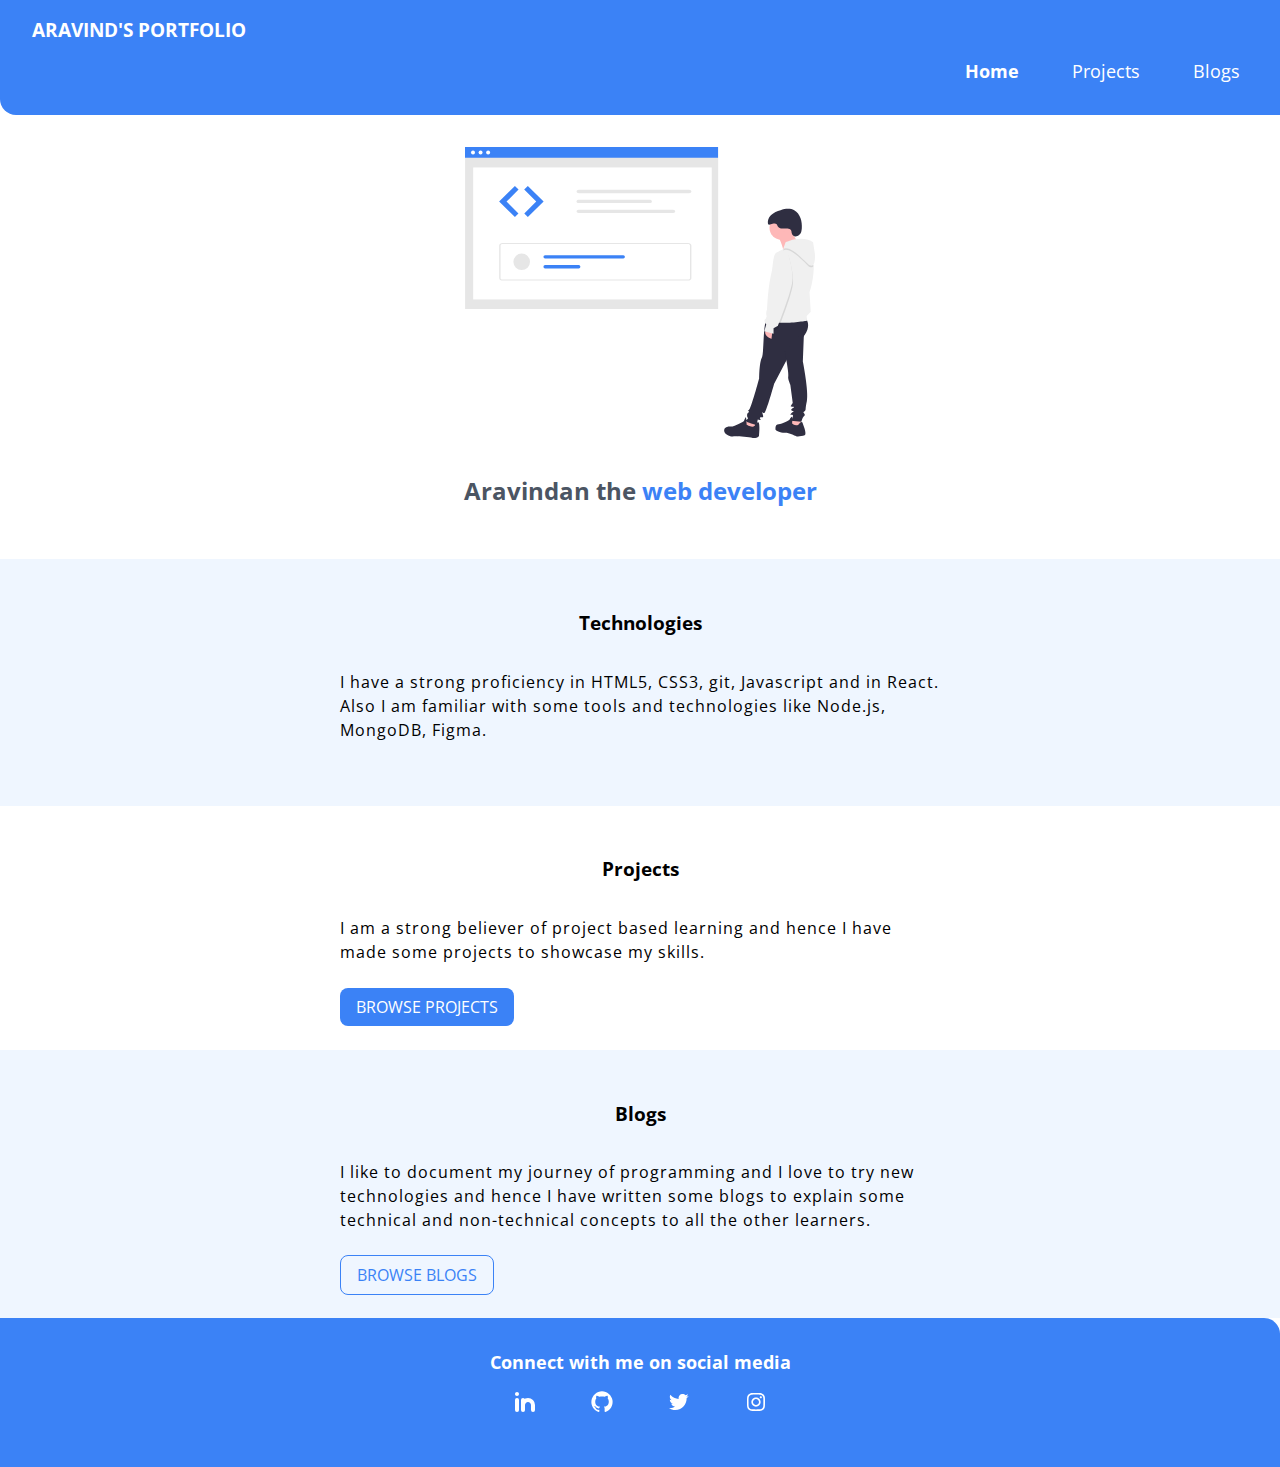
<file: index.html>
<!DOCTYPE html>
<html lang="en">
  <head>
    <meta charset="UTF-8" />
    <meta name="viewport" content="width=device-width, initial-scale=1" />
    <link rel="shortcut icon" href="/favicon.png" type="image/x-icon" />
    <title>Home | Aravindan</title>
    <link rel="stylesheet" href="/styles.css" />
  </head>
  <body>
    <nav class="navigation container">
      <div class="nav-brand">
        <a class="link" href="/">ARAVIND'S PORTFOLIO</a>
      </div>
      <ul class="list-non-bullet nav-pills">
        <li class="list-item-inline">
          <a class="link link-active" href="/">Home</a>
        </li>
        <li class="list-item-inline">
          <a class="link" href="/projects.html">Projects</a>
        </li>
        <li class="list-item-inline">
          <a class="link" href="/blogs.html">Blogs</a>
        </li>
      </ul>
    </nav>
    <header class="hero">
      <img class="hero-img" src="/images/header.svg" alt="an image" />
      <h2 class="hero-heading">
        Aravindan the <span class="heading-inverted">web developer</span>
      </h2>
    </header>

    <section class="section ow">
      <div class="container container-center">
        <h3>Technologies</h3>
        <p>
          I have a strong proficiency in HTML5, CSS3, git, Javascript and in
          React. Also I am familiar with some tools and technologies like
          Node.js, MongoDB, Figma.
        </p>
      </div>
    </section>
    <section class="section">
      <div class="container container-center">
        <h3>Projects</h3>
        <p>
          I am a strong believer of project based learning and hence I have made
          some projects to showcase my skills.
        </p>
        <a class="link link-primary" href="/projects.html">BROWSE PROJECTS</a>
      </div>
    </section>
    <section class="section ow">
      <div class="container container-center">
        <h3>Blogs</h3>
        <p>
          I like to document my journey of programming and I love to try new
          technologies and hence I have written some blogs to explain some
          technical and non-technical concepts to all the other learners.
        </p>
        <a class="link link-secondary" href="/blogs.html">BROWSE BLOGS</a>
      </div>
    </section>
    <footer class="footer">
      <div class="footer-header">Connect with me on social media</div>
      <ul class="social-links list-non-bullet">
        <li class="list-item-inline">
          <a class="link" href="https://www.linkedin.com/in/aravindan33/">
            <img src="/images/linkedin.svg" alt="Linkedin" />
          </a>
        </li>
        <li class="list-item-inline">
          <a class="link" href="https://github.com/Aravindan07">
            <img src="/images/github.svg" alt="Github" />
          </a>
        </li>
        <li class="list-item-inline">
          <a class="link" href="https://twitter.com/aravindan_33">
            <img src="/images/twitter.svg" alt="Twitter" />
          </a>
        </li>
        <li class="list-item-inline">
          <a class="link" href="https://www.instagram.com/i_m_aravind33/">
            <img src="/images/instagram.svg" alt="Instagram" />
          </a>
        </li>
      </ul>
    </footer>
  </body>
</html>
</file>
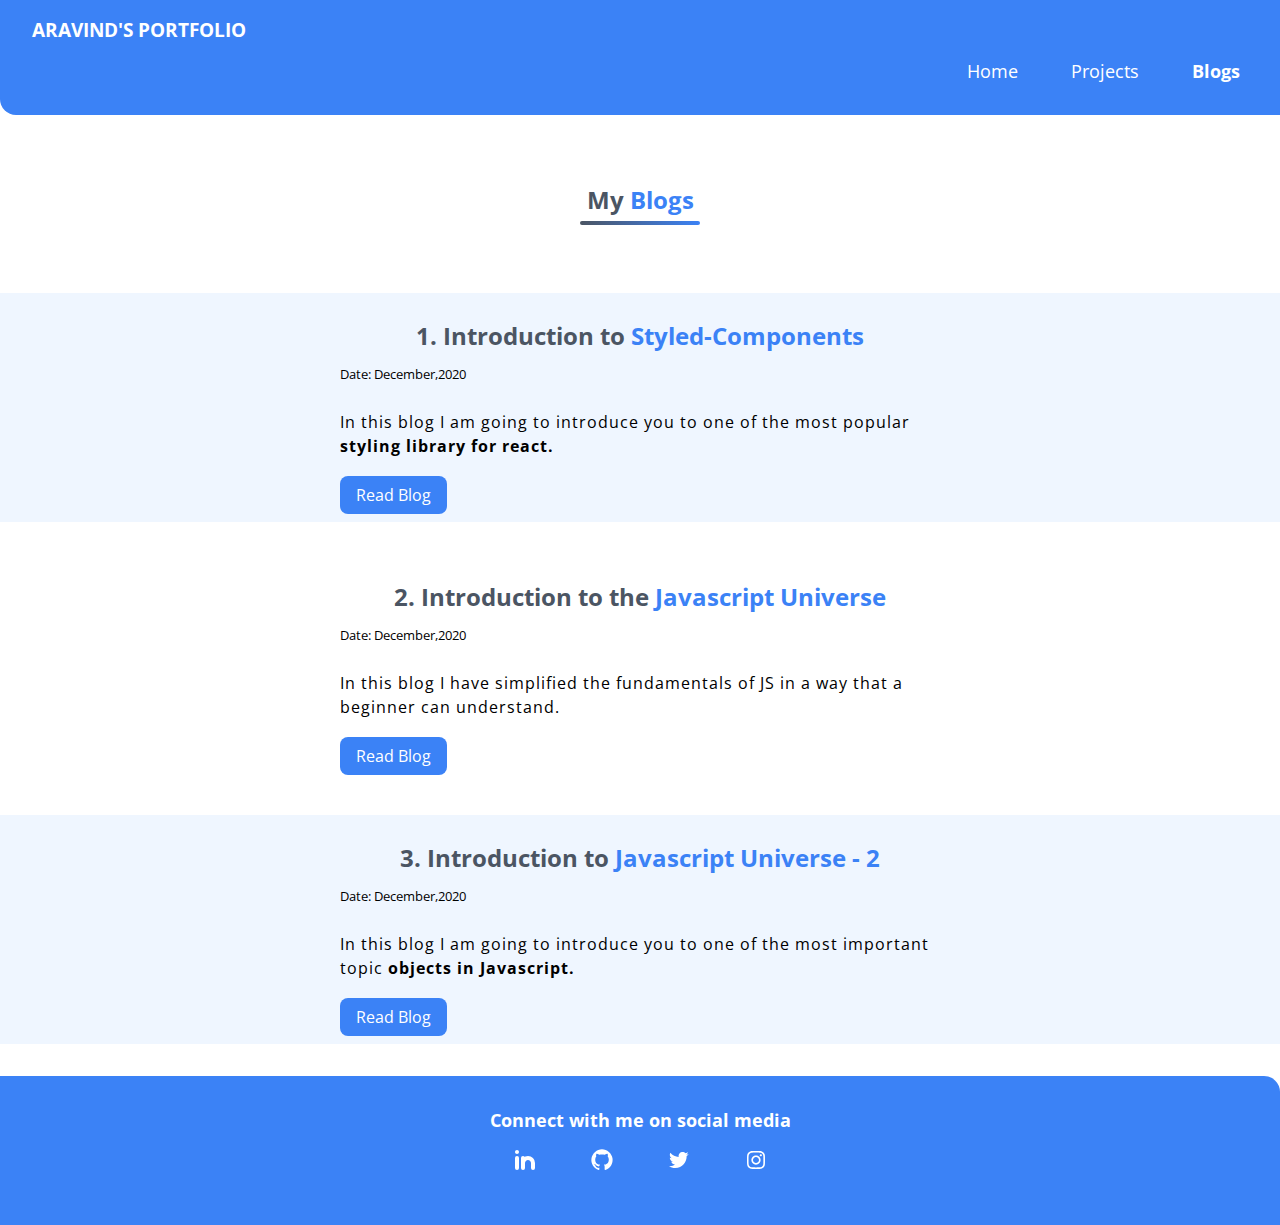
<file: blogs.html>
<!DOCTYPE html>
<html lang="en">
  <head>
    <meta charset="UTF-8" />
    <meta name="viewport" content="width=device-width, initial-scale=1" />
    <link rel="shortcut icon" href="/favicon.png" type="image/x-icon" />
    <title>Blogs | Aravindan</title>
    <link rel="stylesheet" href="/styles.css" />
  </head>
  <body>
    <nav class="navigation container">
      <div class="nav-brand">
        <a class="link" href="/">ARAVIND'S PORTFOLIO</a>
      </div>
      <ul class="list-non-bullet nav-pills">
        <li class="list-item-inline">
          <a class="link" href="/">Home</a>
        </li>
        <li class="list-item-inline">
          <a class="link" href="/projects.html">Projects</a>
        </li>
        <li class="list-item-inline">
          <a class="link link-active" href="/blogs.html">Blogs</a>
        </li>
      </ul>
    </nav>
    <header class="hero">
      <h2 class="hero-heading">
        My <span class="heading-inverted">Blogs</span>
        <div class="bottom-line-blogs"></div>
      </h2>
    </header>
    <ol>
      <div class="list-wrap ow">
        <div class="margin-tb center">
          <li>
            <h2 class="sub-heading">
              1. Introduction to <span>Styled-Components</span>
            </h2>
            <small>Date: December,2020</small>
            <p class="project-para">
              In this blog I am going to introduce you to one of the most
              popular <strong>styling library for react.</strong>
            </p>
            <a
              class="link link-primary"
              href="https://dev.to/aravindan07/introduction-to-styled-components-part-1-2j66"
              >Read Blog</a
            >
          </li>
        </div>
      </div>

      <div class="list-wrap">
        <div class="margin-tb center">
          <li>
            <h2 class="sub-heading">
              2. Introduction to the <span>Javascript Universe</span>
            </h2>
            <small>Date: December,2020</small>
            <p class="project-para">
              In this blog I have simplified the fundamentals of JS in a way
              that a beginner can understand.
            </p>
            <a
              class="link link-primary"
              href="https://dev.to/aravindan07/introduction-to-javascript-universe-3h"
              >Read Blog</a
            >
          </li>
        </div>
      </div>

      <div class="list-wrap ow">
        <div class="margin-tb center">
          <li>
            <h2 class="sub-heading">
              3. Introduction to <span>Javascript Universe - 2</span>
            </h2>
            <small>Date: December,2020</small>
            <p class="project-para">
              In this blog I am going to introduce you to one of the most
              important topic <strong>objects in Javascript.</strong>
            </p>
            <a
              class="link link-primary"
              href="https://dev.to/aravindan07/introduction-to-javascript-universe-part-2-1o1h"
              >Read Blog</a
            >
          </li>
        </div>
      </div>
    </ol>
    <footer class="footer">
      <div class="footer-header">Connect with me on social media</div>
      <ul class="social-links list-non-bullet">
        <li class="list-item-inline">
          <a class="link" href="https://www.linkedin.com/in/aravindan33/">
            <img src="/images/linkedin.svg" alt="Linkedin" />
          </a>
        </li>
        <li class="list-item-inline">
          <a class="link" href="https://github.com/Aravindan07">
            <img src="/images/github.svg" alt="Github" />
          </a>
        </li>
        <li class="list-item-inline">
          <a class="link" href="https://twitter.com/aravindan_33">
            <img src="/images/twitter.svg" alt="Twitter" />
          </a>
        </li>
        <li class="list-item-inline">
          <a class="link" href="https://www.instagram.com/i_m_aravind33/">
            <img src="/images/instagram.svg" alt="Instagram" />
          </a>
        </li>
      </ul>
    </footer>
  </body>
</html>
</file>
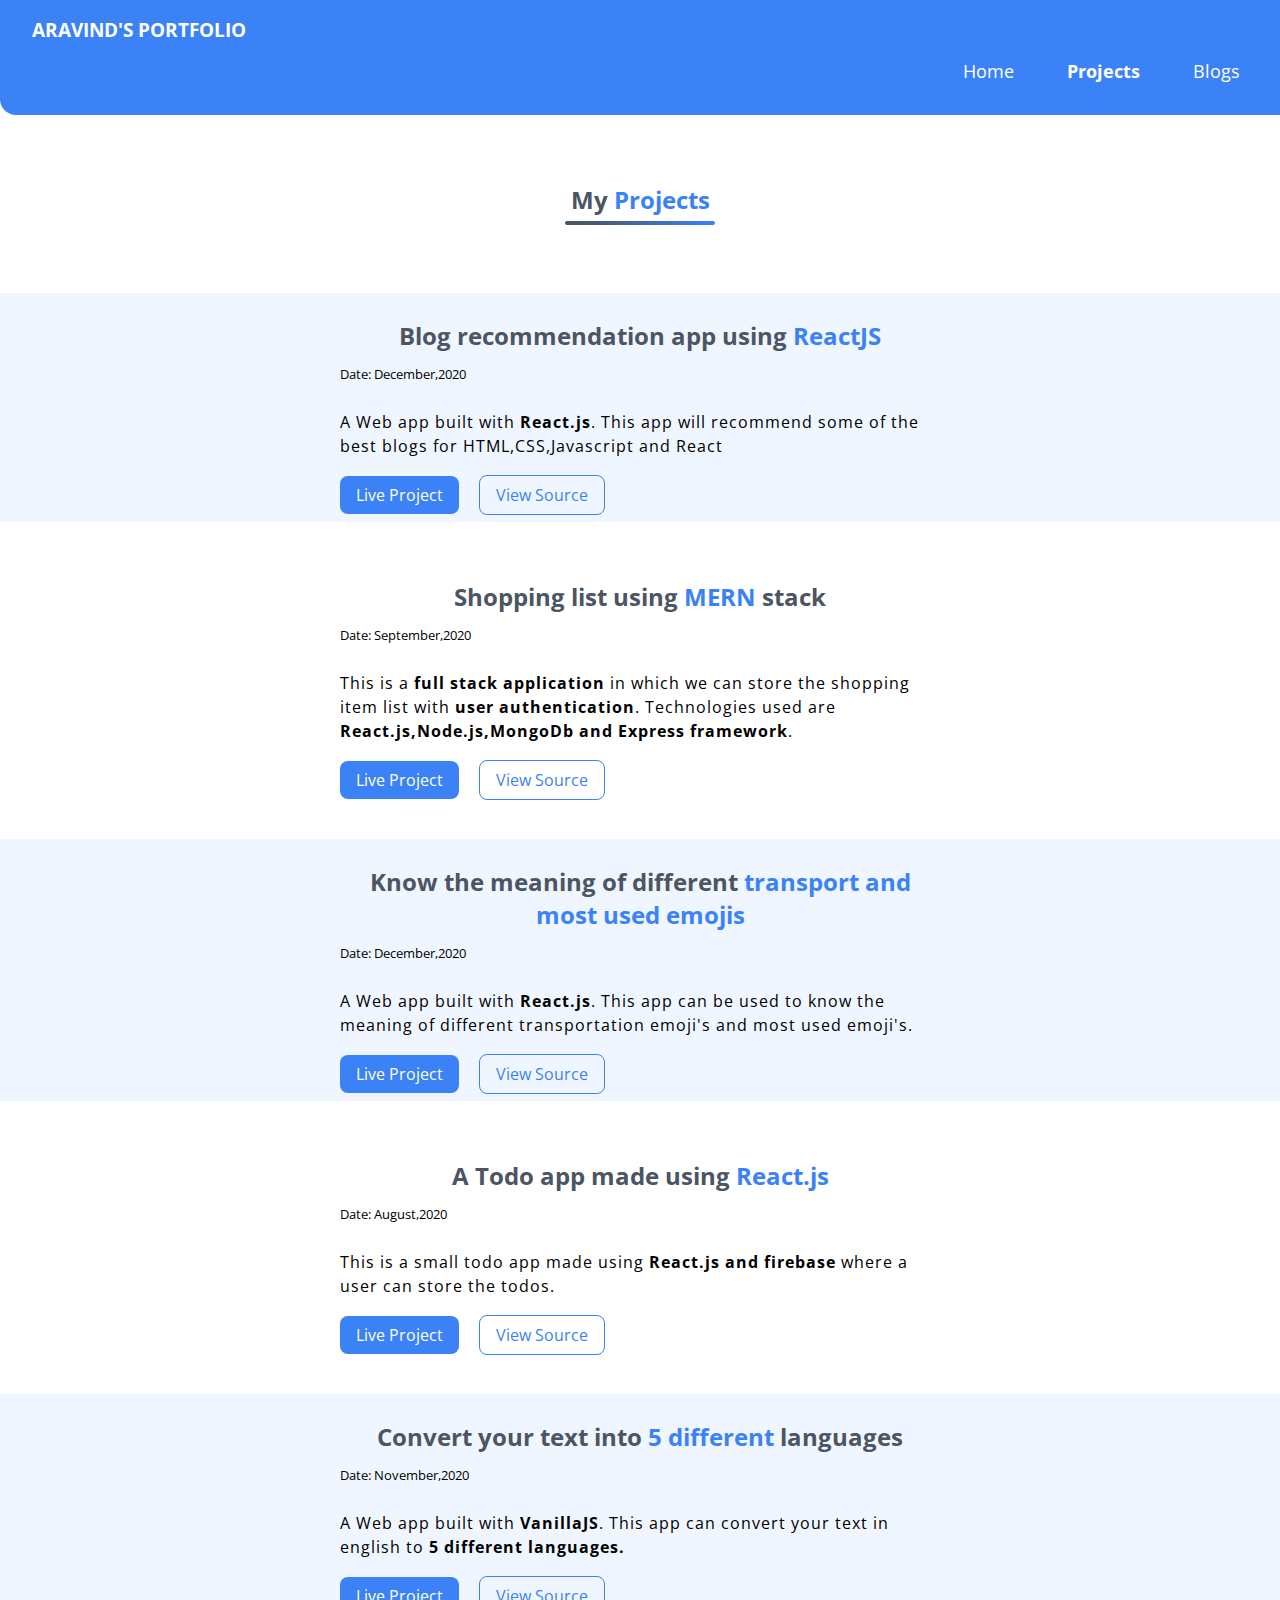
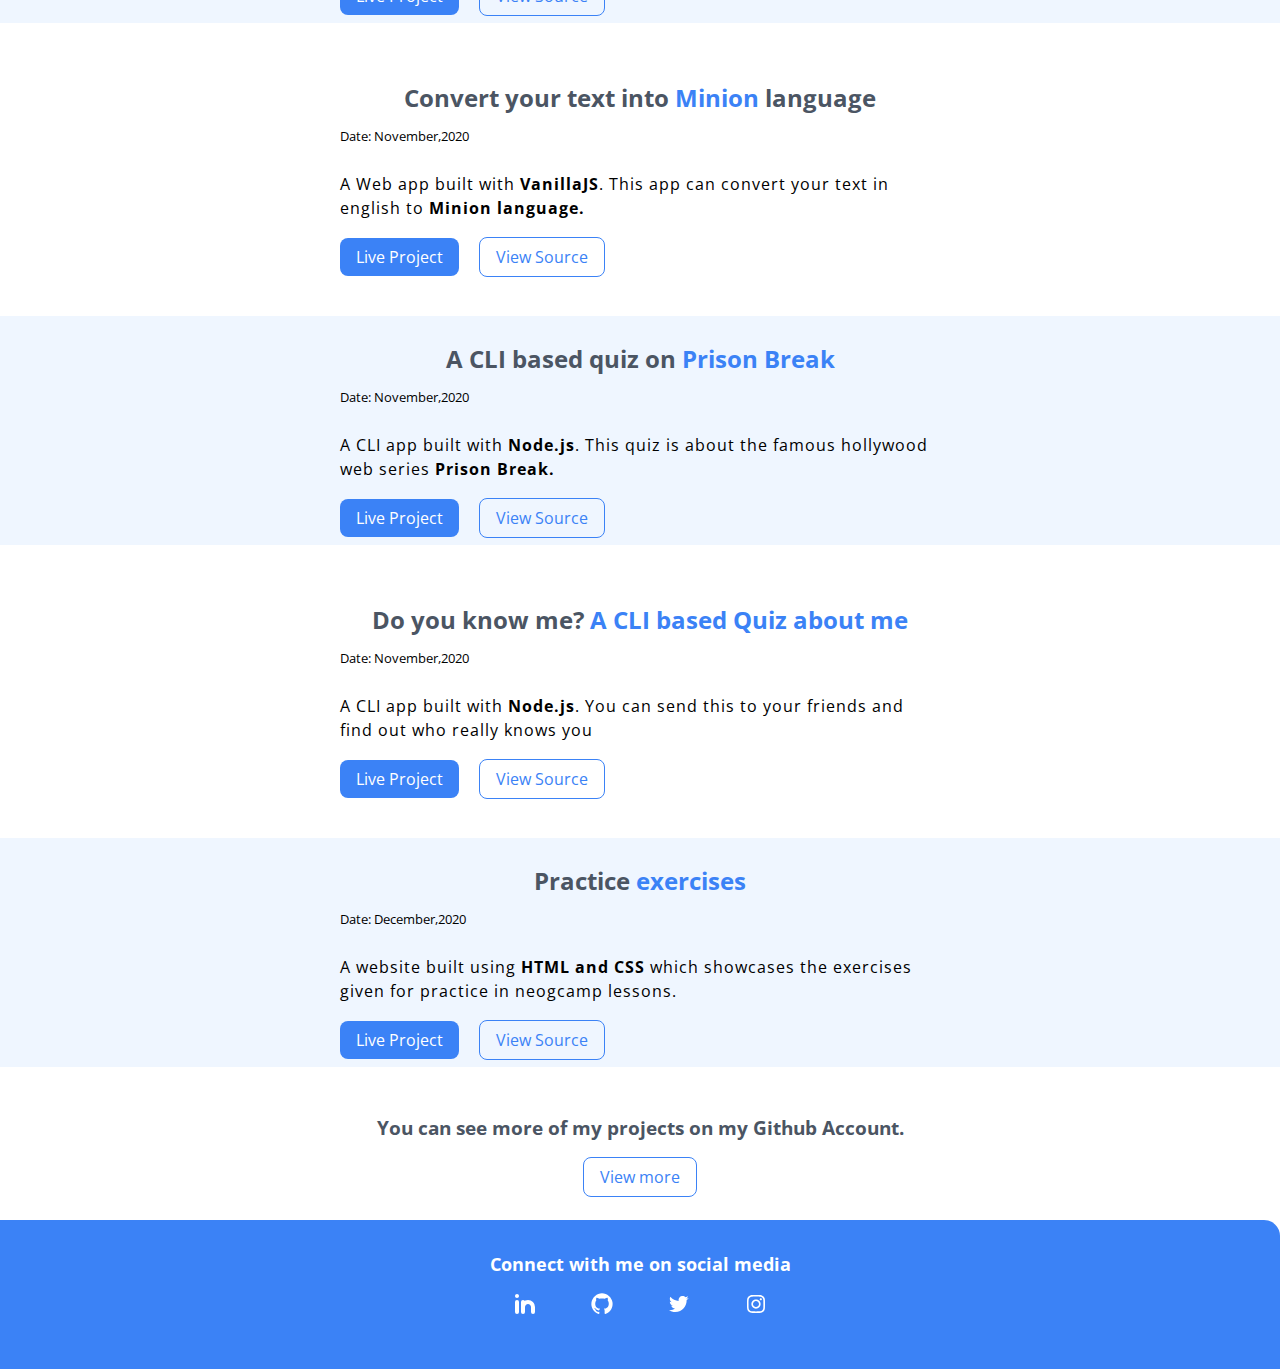
<file: projects.html>
<!DOCTYPE html>
<html lang="en">
  <head>
    <meta charset="UTF-8" />
    <meta name="viewport" content="width=device-width, initial-scale=1" />
    <link rel="shortcut icon" href="/favicon.png" type="image/x-icon" />
    <title>Projects | Aravindan</title>
    <link rel="stylesheet" href="/styles.css" />
  </head>
  <body>
    <nav class="navigation container">
      <div class="nav-brand">
        <a class="link" href="/">ARAVIND'S PORTFOLIO</a>
      </div>
      <ul class="list-non-bullet nav-pills">
        <li class="list-item-inline">
          <a class="link" href="/">Home</a>
        </li>
        <li class="list-item-inline">
          <a class="link link-active" href="/projects.html">Projects</a>
        </li>
        <li class="list-item-inline">
          <a class="link" href="/blogs.html">Blogs</a>
        </li>
      </ul>
    </nav>
    <header class="hero">
      <h2 class="hero-heading">
        My <span class="heading-inverted">Projects</span>
        <div class="bottom-line"></div>
      </h2>
    </header>
    <ol>
      <div class="list-wrap ow">
        <div class="margin-tb center">
          <li>
            <h2 class="sub-heading">
              Blog recommendation app using
              <span>ReactJS</span>
            </h2>
            <small>Date: December,2020</small>
            <p class="project-para">
              A Web app built with <strong>React.js</strong>. This app will
              recommend some of the best blogs for HTML,CSS,Javascript and React
            </p>
            <a
              class="link link-primary"
              href="https://blog-recommendation.netlify.app/ "
              >Live Project</a
            >
            <a
              class="link link-secondary"
              href="https://github.com/Aravindan07/best-blogs-react/"
              >View Source</a
            >
          </li>
        </div>
      </div>

      <div class="list-wrap">
        <div class="margin-tb center">
          <li>
            <h2 class="sub-heading">
              Shopping list using <span>MERN</span> stack
            </h2>
            <small>Date: September,2020</small>
            <p class="project-para">
              This is a <strong>full stack application</strong> in which we can
              store the shopping item list with
              <strong>user authentication</strong>. Technologies used are
              <strong>React.js,Node.js,MongoDb and Express framework</strong>.
            </p>
            <a
              class="link link-primary"
              href="https://aravind-shopping-list.herokuapp.com/"
              >Live Project</a
            >
            <a
              class="link link-secondary"
              href="https://github.com/Aravindan07/full-stack-shopping-list"
              >View Source</a
            >
          </li>
        </div>
      </div>

      <div class="list-wrap ow">
        <div class="margin-tb center">
          <li>
            <h2 class="sub-heading">
              Know the meaning of different
              <span>transport and most used emojis</span>
            </h2>
            <small>Date: December,2020</small>
            <p class="project-para">
              A Web app built with <strong>React.js</strong>. This app can be
              used to know the meaning of different transportation emoji's and
              most used emoji's.
            </p>
            <a
              class="link link-primary"
              href="https://transport-emojis.netlify.app/"
              >Live Project</a
            >
            <a
              class="link link-secondary"
              href="https://github.com/Aravindan07/emoji-interpreteer/"
              >View Source</a
            >
          </li>
        </div>
      </div>
      <div class="list-wrap">
        <div class="margin-tb center">
          <li>
            <h2 class="sub-heading">
              A Todo app made using <span>React.js</span>
            </h2>
            <small>Date: August,2020</small>
            <p class="project-para">
              This is a small todo app made using<strong>
                React.js and firebase</strong
              >
              where a user can store the todos.
            </p>
            <a
              class="link link-primary"
              href="https://todo-practice-a407e.web.app/"
              >Live Project</a
            >
            <a
              class="link link-secondary"
              href="https://github.com/Aravindan07/todo-app"
              >View Source</a
            >
          </li>
        </div>
      </div>
      <div class="list-wrap ow">
        <div class="margin-tb center">
          <li>
            <h2 class="sub-heading">
              Convert your text into <span>5 different</span> languages
            </h2>
            <small>Date: November,2020</small>
            <p class="project-para">
              A Web app built with <strong>VanillaJS</strong>. This app can
              convert your text in english to
              <strong>5 different languages.</strong>
            </p>
            <a
              class="link link-primary"
              href="https://fivefun-translations.netlify.app/"
              >Live Project</a
            >
            <a
              class="link link-secondary"
              href="https://github.com/Aravindan07/fun-translations/"
              >View Source</a
            >
          </li>
        </div>
      </div>

      <div class="list-wrap">
        <div class="margin-tb center">
          <li>
            <h2 class="sub-heading">
              Convert your text into <span>Minion</span> language
            </h2>
            <small>Date: November,2020</small>
            <p class="project-para">
              A Web app built with <strong>VanillaJS</strong>. This app can
              convert your text in english to <strong>Minion language.</strong>
            </p>
            <a
              class="link link-primary"
              href="https://minion-funtranslation.netlify.app/"
              >Live Project</a
            >
            <a
              class="link link-secondary"
              href="https://github.com/Aravindan07/banana-talk"
              >View Source</a
            >
          </li>
        </div>
      </div>

      <div class="list-wrap ow">
        <div class="margin-tb center">
          <li>
            <h2 class="sub-heading">
              A CLI based quiz on <span>Prison Break</span>
            </h2>
            <small>Date: November,2020</small>
            <p class="project-para">
              A CLI app built with <strong>Node.js</strong>. This quiz is about
              the famous hollywood web series <strong>Prison Break.</strong>
            </p>
            <a
              class="link link-primary"
              href="https://repl.it/@Aravind33/week1-assignment2?embed=1&output=1"
              >Live Project</a
            >
            <a
              class="link link-secondary"
              href="https://github.com/Aravindan07/prison-break-quiz"
              >View Source</a
            >
          </li>
        </div>
      </div>

      <div class="list-wrap">
        <div class="margin-tb center">
          <li>
            <h2 class="sub-heading">
              Do you know me?
              <span>A CLI based Quiz about me</span>
            </h2>
            <small>Date: November,2020</small>
            <p class="project-para">
              A CLI app built with <strong>Node.js</strong>. You can send this
              to your friends and find out who really knows you
            </p>
            <a
              class="link link-primary"
              href="https://repl.it/@Aravind33/week1-assignment1?embed=1&output=1"
              >Live Project</a
            >
            <a
              class="link link-secondary"
              href="https://github.com/Aravindan07/quiz-for-friends"
              >View Source</a
            >
          </li>
        </div>
      </div>

      <div class="list-wrap ow">
        <div class="margin-tb center">
          <li>
            <h2 class="sub-heading">
              Practice
              <span>exercises</span>
            </h2>
            <small>Date: December,2020</small>
            <p class="project-para">
              A website built using <strong>HTML and CSS</strong> which
              showcases the exercises given for practice in neogcamp lessons.
            </p>
            <a
              class="link link-primary"
              href="https://neogcamp-exercises.netlify.app/"
              >Live Project</a
            >
            <a
              class="link link-secondary"
              href="https://github.com/Aravindan07/neog-exercises"
              >View Source</a
            >
          </li>
        </div>
      </div>
    </ol>
    <div class="more">
      <h3 class="sub-heading heading-padding">
        You can see more of my projects on my Github Account.
      </h3>
      <a class="link link-secondary" href="https://github.com/Aravindan07"
        >View more</a
      >
    </div>
    <footer class="footer">
      <div class="footer-header">Connect with me on social media</div>
      <ul class="social-links list-non-bullet">
        <li class="list-item-inline">
          <a class="link" href="https://www.linkedin.com/in/aravindan33/">
            <img src="/images/linkedin.svg" alt="Linkedin" />
          </a>
        </li>
        <li class="list-item-inline">
          <a class="link" href="https://github.com/Aravindan07">
            <img src="/images/github.svg" alt="Github" />
          </a>
        </li>
        <li class="list-item-inline">
          <a class="link" href="https://twitter.com/aravindan_33">
            <img src="/images/twitter.svg" alt="Twitter" />
          </a>
        </li>
        <li class="list-item-inline">
          <a class="link" href="https://www.instagram.com/i_m_aravind33/">
            <img src="/images/instagram.svg" alt="Instagram" />
          </a>
        </li>
      </ul>
    </footer>
  </body>
</html>
</file>
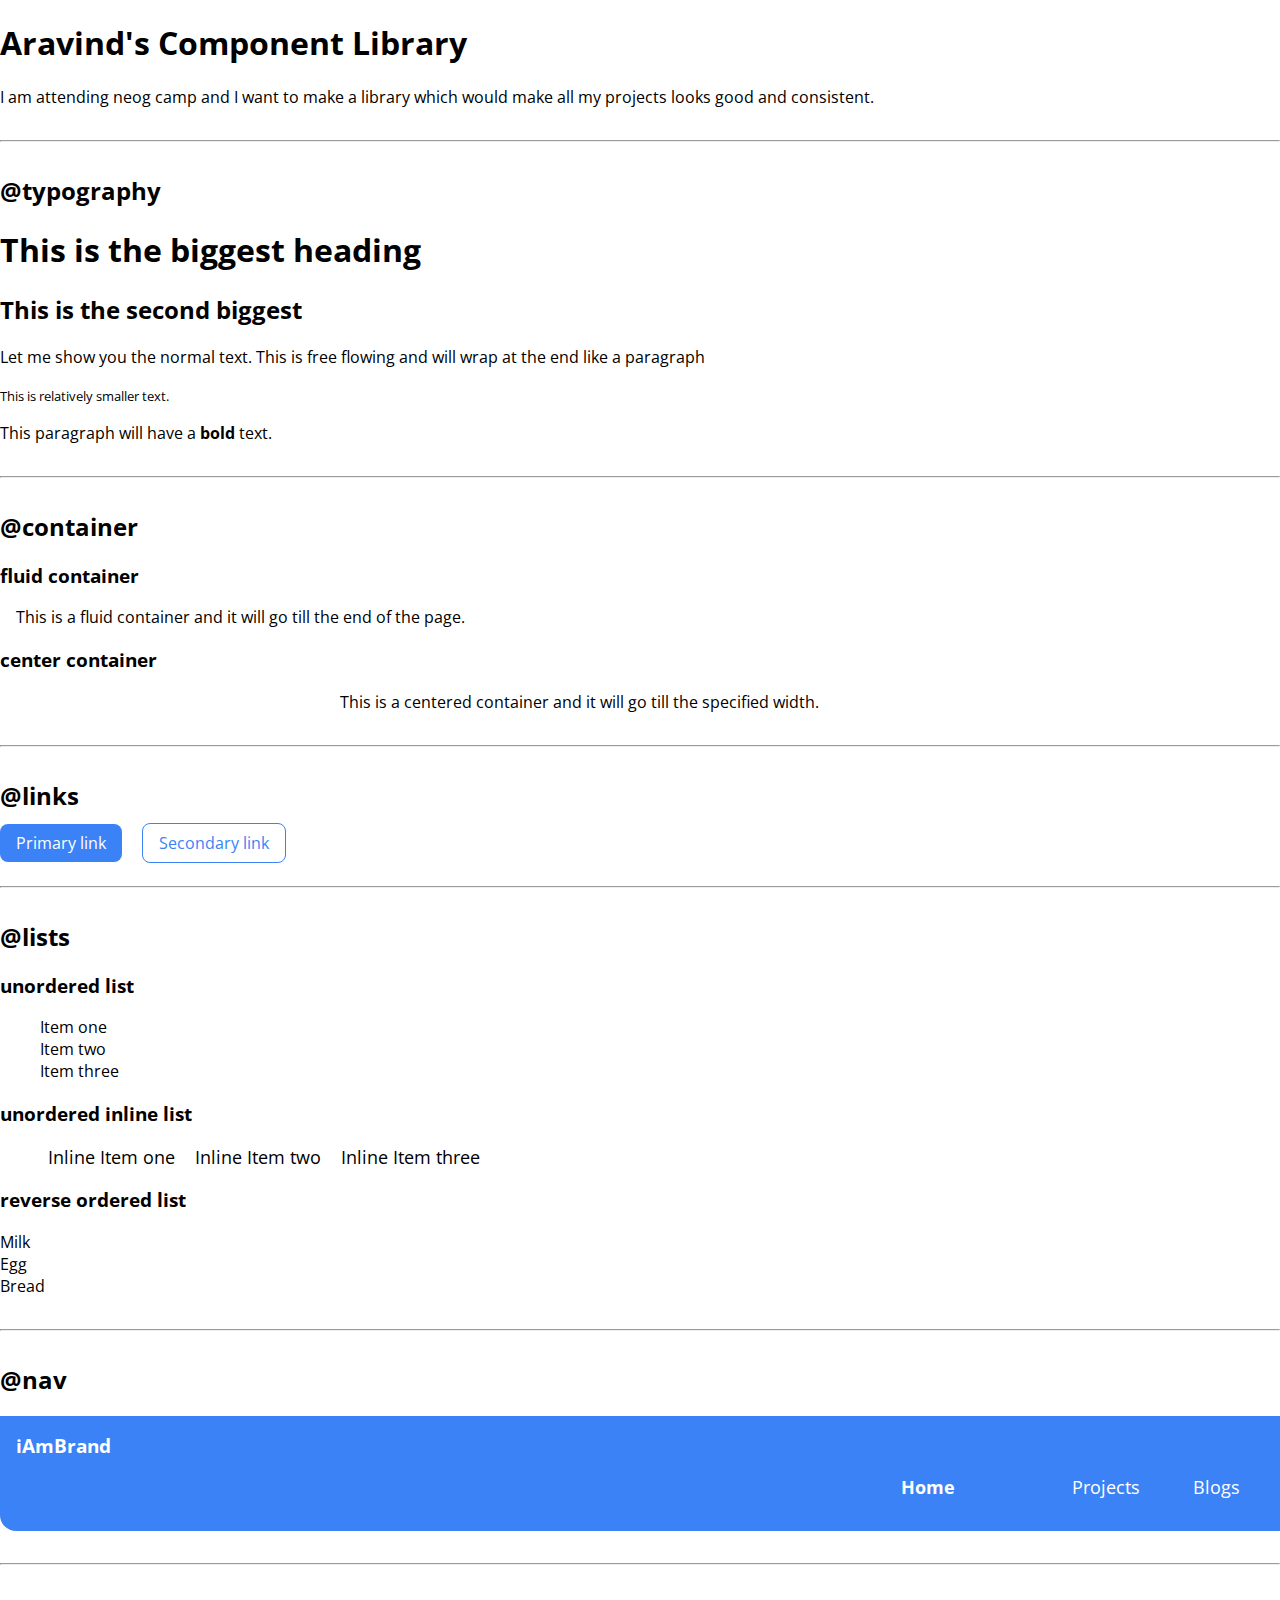
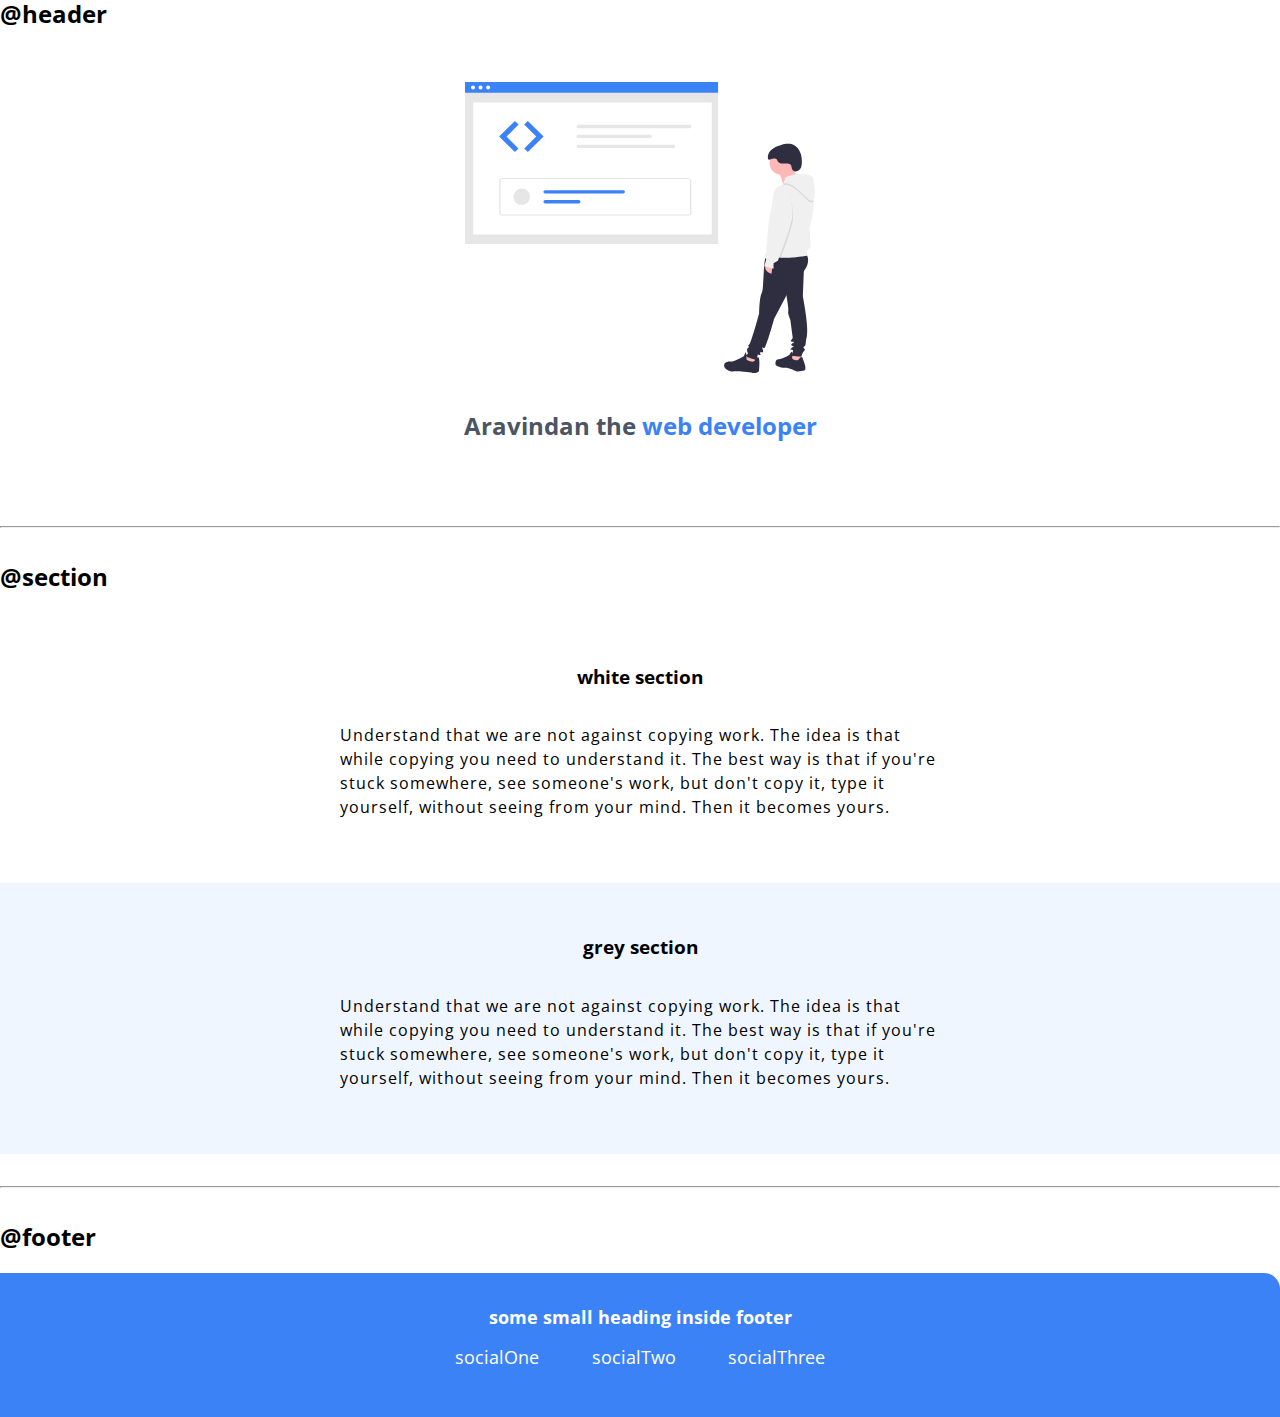
<file: lib/components.html>
<!DOCTYPE html>
<html lang="en">
  <head>
    <meta charset="UTF-8" />
    <meta name="viewport" content="width=device-width, initial-scale=1.0" />
    <link rel="stylesheet" href="/styles.css" />
    <title>Component Library</title>
  </head>
  <body>
    <h1>Aravind's Component Library</h1>
    <p>
      I am attending neog camp and I want to make a library which would make all
      my projects looks good and consistent.
    </p>

    <hr />

    <h2>@typography</h2>
    <h1>This is the biggest heading</h1>
    <h2>This is the second biggest</h2>
    <p>
      Let me show you the normal text. This is free flowing and will wrap at the
      end like a paragraph
    </p>
    <small>This is relatively smaller text.</small>
    <p>This paragraph will have a <strong>bold</strong> text.</p>
    <hr />

    <h2>@container</h2>
    <h3>fluid container</h3>
    <div class="container container-fluid">
      This is a fluid container and it will go till the end of the page.
    </div>
    <h3>center container</h3>
    <div class="container container-center">
      This is a centered container and it will go till the specified width.
    </div>

    <hr />

    <h2>@links</h2>
    <a class="link link-primary" href="/">Primary link</a>
    <a class="link link-secondary" href="/">Secondary link</a>

    <hr />

    <h2>@lists</h2>
    <h3>unordered list</h3>
    <ul class="list-non-bullet">
      <li>Item one</li>
      <li>Item two</li>
      <li>Item three</li>
    </ul>

    <h3>unordered inline list</h3>
    <ul class="list-non-bullet">
      <li class="list-item-inline">Inline Item one</li>
      <li class="list-item-inline">Inline Item two</li>
      <li class="list-item-inline">Inline Item three</li>
    </ul>

    <h3>reverse ordered list</h3>
    <ol reversed>
      <li>Milk</li>
      <li>Egg</li>
      <li>Bread</li>
    </ol>

    <hr />

    <h2>@nav</h2>
    <nav class="navigation container">
      <div class="nav-brand">iAmBrand</div>
      <ul class="list-non-bullet nav-pills">
        <li class="list-item-inline">
          <a class="link link-active"  href="/">Home</ class="link">
        </li>
        <li class="list-item-inline">
          <a class="link" href="/">Projects</a>
        </li>
        <li class="list-item-inline">
          <a class="link" href="/">Blogs</a>
        </li>
      </ul>
    </nav>
    <hr />

    <h2>@header</h2>
    <header class="hero">
      <img class="hero-img" src="/images/header.svg" alt="an image" />
      <h2 class="hero-heading">Aravindan the <span class="heading-inverted">web developer</span></h2>
    </header>

    <hr />

    <h2>@section</h2>
    <section class="section">
      <div class="container container-center">
      <h3>white section</h3>
      <p>Understand that we are not against copying work. The idea is that while copying you need to understand it. The best way is that if you're stuck somewhere, see someone's work, but don't copy it, type it yourself, without seeing from your mind. Then it becomes yours.</p>
    </div>
    </section>
    <section class="section ow">
      <div class="container container-center">
      <h3>grey section</h3>
      <p>Understand that we are not against copying work. The idea is that while copying you need to understand it. The best way is that if you're stuck somewhere, see someone's work, but don't copy it, type it yourself, without seeing from your mind. Then it becomes yours.</p>
    </div>
    </section>

    <hr />

    <h2>@footer</h2>
    <footer class="footer">
      <div class="footer-header">some small heading inside footer</div>
      <ul class="social-links list-non-bullet">
        <li class="list-item-inline">
          <a class="link" href="/">socialOne</a>
          </li>
        <li class="list-item-inline"><a class="link" href="/">socialTwo</a></li>
        <li class="list-item-inline"><a class="link" href="/">socialThree</a></li>
      </ul>
    </footer>
  </body>
</html>
</file>
<file: styles.css>
@import url("https://fonts.googleapis.com/css2?family=Open+Sans:ital,wght@0,600;0,700;0,800;1,400&display=swap");

:root {
  --primary-color: #3b82f6;
  --font-color: #4b5563;
  --off-white: #eff6ff;
}

body {
  font-family: "Open Sans", sans-serif;
  margin: 0;
  padding: 0;
}

hr {
  margin: 2rem 0rem;
}

.container {
  padding-left: 1rem;
  padding-right: 1rem;
}

.container-center {
  max-width: 600px;
  margin: auto;
}

.container p {
  padding: 1rem 0rem;
  line-height: 24px;
  letter-spacing: 1px;
}

.project-para {
  margin: 10px 0px;
  padding: 1rem 0rem;
  line-height: 24px;
  letter-spacing: 1px;
}

.center {
  max-width: 600px;
  margin: 1rem auto 2rem auto;
}

.center li {
  list-style: none;
}

ol {
  padding-inline-start: 0px;
}

.margin-tb {
  padding: 1rem 1rem;
}

.list-wrap {
  width: 100%;
  margin: auto;
}

.link {
  text-decoration: none;
  padding: 0.5rem 1rem;
  cursor: pointer;
}

.link-primary {
  background-color: var(--primary-color);
  color: #ffffff;
  border-radius: 0.5rem;
  margin-right: 1rem;
}
.link-primary:hover {
  box-shadow: 0px 0px 10px rgba(0, 0, 0, 0.25);
  transform: scale(1.03);
}

.link-secondary {
  color: var(--primary-color);
  border-radius: 0.5rem;
  border: 1px solid var(--primary-color);
}

.link-secondary:hover {
  box-shadow: 0px 0px 10px rgba(0, 0, 0, 0.25);
  transform: scale(1.03);
}

.list-non-bullet {
  list-style: none;
}

.list-item-inline {
  display: inline;
  padding: 0rem 0.5rem;
  font-size: 1.1rem;
}

.navigation {
  background-color: var(--primary-color);
  color: #ffffff;
  padding: 1rem;
  border-bottom-left-radius: 1rem;
}

.navigation .nav-brand {
  font-weight: bold;
  font-size: 1.2rem;
}

.navigation .nav-pills {
  text-align: right;
}

@media only screen and (max-width: 376px) {
  .hero {
    padding: 1rem;
  }
  .hero .hero-img {
    width: 280px;
  }
}

@media only screen and (max-width: 380px) {
  .list-item-inline {
    padding: 0rem;
  }
  .navigation .nav-pills {
    text-align: center;
  }
}

.navigation .link {
  color: #ffffff;
}

.navigation .link-active {
  font-weight: bold;
}

.hero {
  padding: 2rem;
}

.hero .hero-img {
  max-width: 350px;
  display: block;
  margin: auto;
}

.hero .hero-heading {
  text-align: center;
  padding-top: 1rem;
  color: var(--font-color);
}

.hero .hero-heading .heading-inverted {
  color: var(--primary-color);
}

.sub-heading {
  margin: 10px 0px 10px 0px;
  color: var(--font-color);
  text-align: center;
}
.sub-heading span {
  color: var(--primary-color);
}

.heading-padding {
  padding: 1rem 0rem;
}

.section {
  padding: 2rem;
}

.section h3 {
  text-align: center;
}

.ow {
  background-color: var(--off-white);
}

.more {
  text-align: center;
  margin-bottom: 2rem;
}

.bottom-line {
  height: 4px;
  width: 150px;
  border-radius: 10px;
  background: linear-gradient(
    to right,
    var(--font-color) 10%,
    var(--primary-color) 100%
  );
  margin: 5px auto auto auto;
}

.bottom-line-blogs {
  height: 4px;
  width: 120px;
  border-radius: 10px;
  background: linear-gradient(
    to right,
    var(--font-color),
    var(--primary-color)
  );
  margin: 5px auto auto auto;
}

.footer {
  background-color: var(--primary-color);
  padding: 2rem 1rem;
  text-align: center;
  color: #ffffff;
  border-top-right-radius: 1rem;
}

.footer .footer-header {
  font-weight: bold;
  font-size: large;
}

.footer .link {
  color: #ffffff;
}

.footer ul {
  padding-inline-start: 0px;
}
</file>
